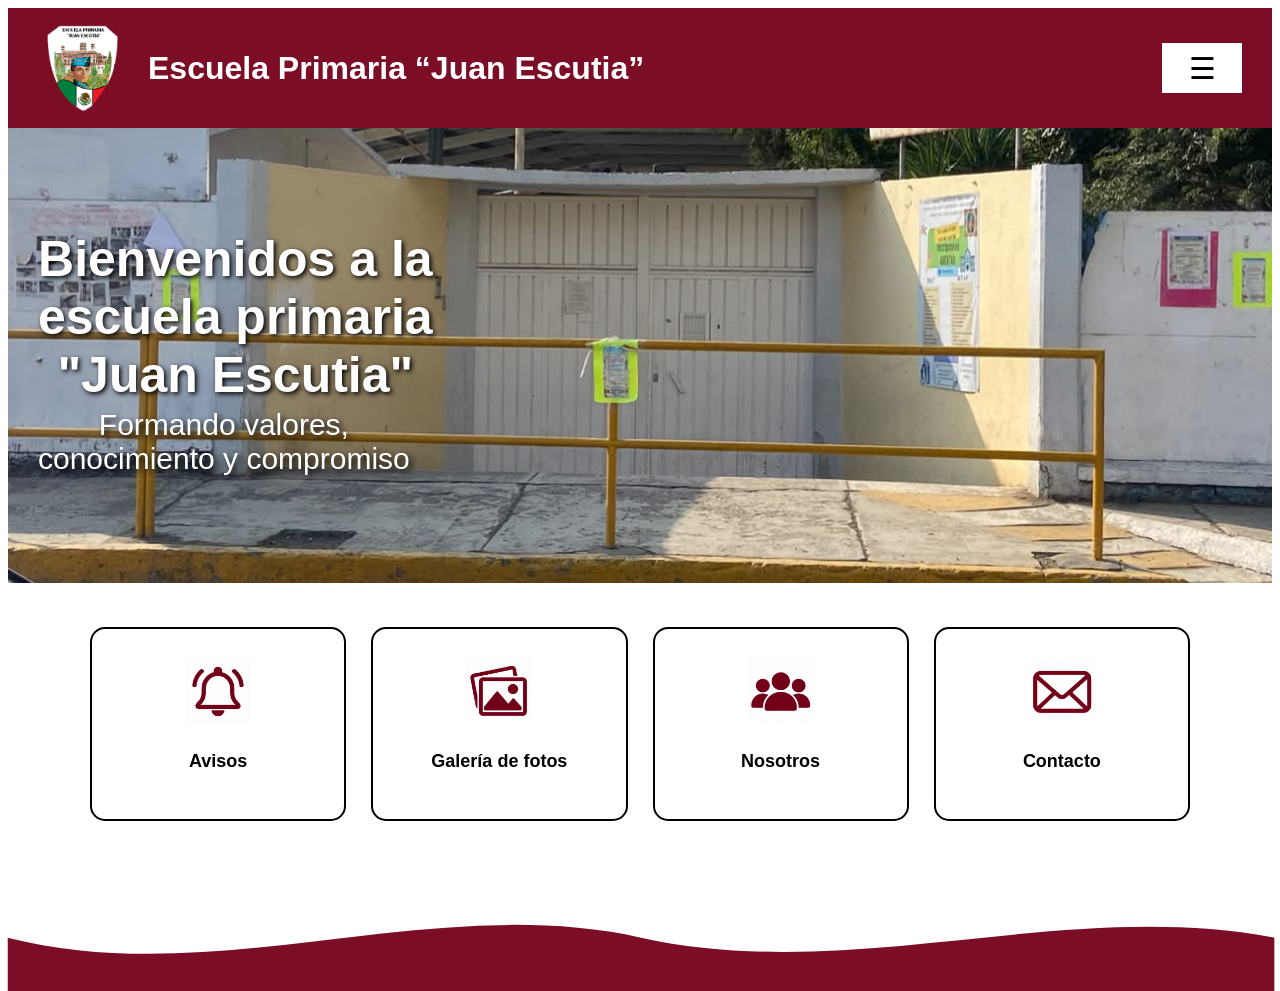
<file: index.html>
<!DOCTYPE html>
<html lang="es">

<head>

    <meta charset="UTF-8">

    <meta name="viewport" content="width=device-width, initial-scale=1.0">

    <title>Escuela Primaria Juan Escutia</title>

    <link rel="stylesheet" href="style.css">

</head>

<body>


    <header class="encabezado">

        <img src="img/logo escuela juan escutia.png"
             alt="Escudo de la escuela">

        <div class="nombre-escuela">

            <h1>Escuela Primaria “Juan Escutia”</h1>

        </div>


    <nav class="menu">

<button class="boton-menu"
onclick="mostrarMenu()">☰</button>

<div class="opciones-menu"

id="opcionesMenu">


        <a href="index.html">Inicio</a>

        <a href="avisos.html">Avisos</a>

        <a href="galeria de fotos.html">Galería de fotos</a>

        <a href="nosotros.html">Nosotros</a>

        <a href="contacto.html">Contacto</a>

    </div>

    </nav>

    </header>

<main>
    <section class="imagen-principal">
        
    <img src="img/foto escuela.jpg" alt="foto principal de la institucion">
    
    <h1>Bienvenidos a la <br>
         escuela primaria <br>
          "Juan Escutia"</h1>

          <p> Formando valores, <br>
        conocimiento y compromiso</p>

    </section>

    <section class="accesos-directos">

    <a href="avisos.html" class="boton-acceso">
        <img src="img/avisos.jpg" alt="Avisos">
        <p>Avisos</p>
    </a>

    <a href="galeria de fotos.html" class="boton-acceso">
        <img src="img/galeria de fotos.jpg" alt="Galería de fotos">
        <p>Galería de fotos</p>
    </a>

    <a href="nosotros.html" class="boton-acceso">
        <img src="img/nosotros.jpg" alt="Nosotros">
        <p>Nosotros</p>
    </a>

    <a href="contacto.html" class="boton-acceso">
        <img src="img/contacto.jpg" alt="Contacto">
        <p>Contacto</p>
    </a>

</section>

    <div class="decoracion-inferior">
    <svg viewBox="0 0 1440 150" preserveAspectRatio="none">
        <path d="M0,70 C240,150 480,0 720,70 C960,140 1200,10 1440,70 L1440,150 L0,150 Z"
        fill="#7B0D26"/>
    </svg>
</div>


</main>

    

<script src="script.js"></script>

</body>

</html>
</file>
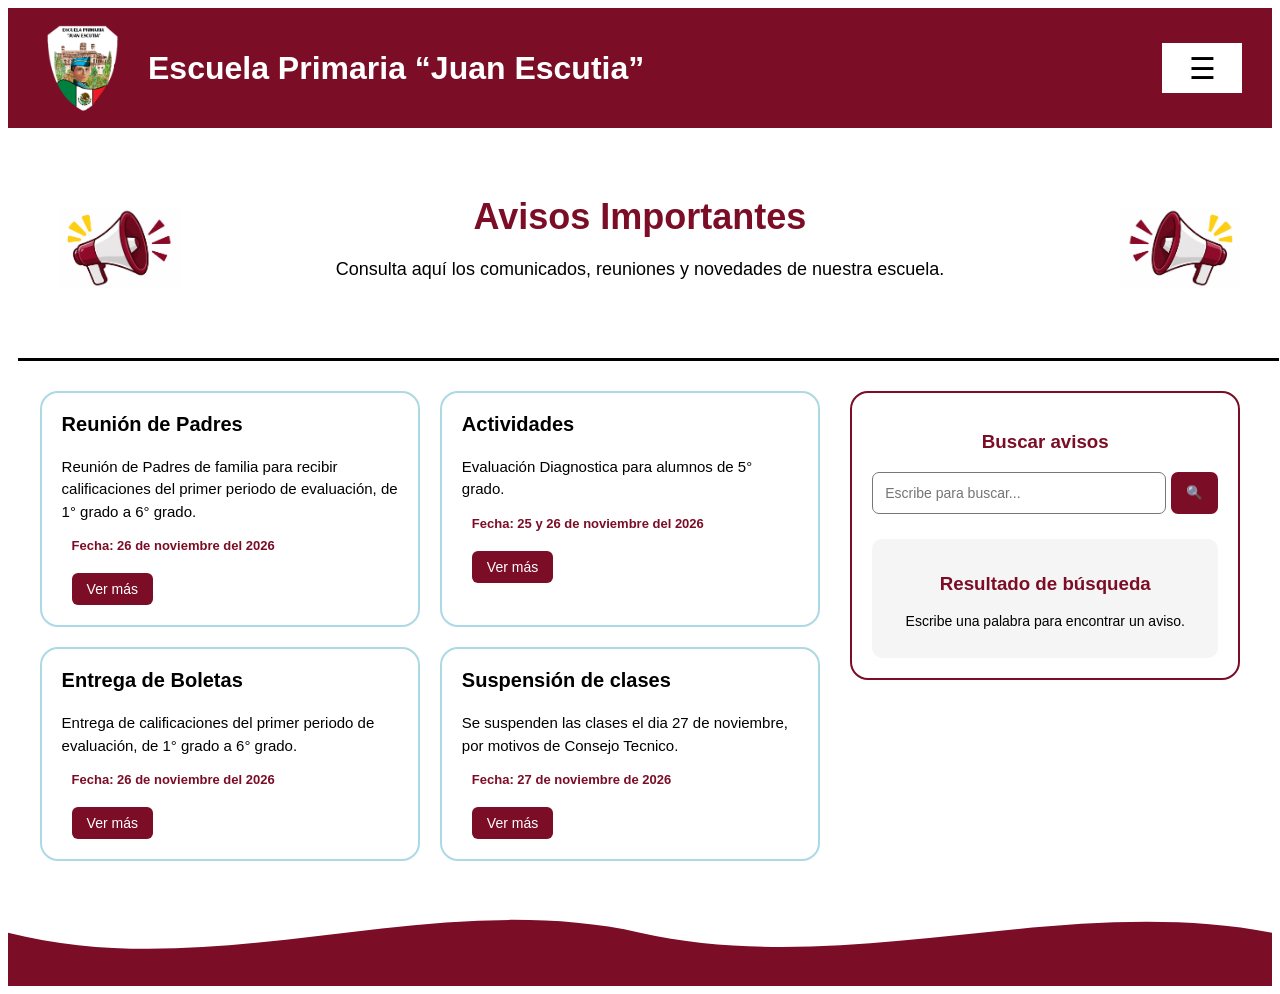
<file: avisos.html>
<!DOCTYPE html>
<html lang="es">
<head>
    <meta charset="UTF-8">
    <meta name="viewport" content="width=device-width, initial-scale=1.0">

    <title>Avisos - Escuela Juan Escutia</title>

    <link rel="stylesheet" href="style.css">
    <link rel="stylesheet" href="avisos.css">
</head>

<body>

    <header class="encabezado">

        <img src="img/logo escuela juan escutia.png"
             alt="Escudo de la escuela">

        <div class="nombre-escuela">

            <h1>Escuela Primaria “Juan Escutia”</h1>

        </div>


    <nav class="menu">

<button class="boton-menu"
onclick="mostrarMenu()">☰</button>

<div class="opciones-menu"

id="opcionesMenu">


        <a href="index.html">Inicio</a>

        <a href="avisos.html">Avisos</a>

        <a href="galeria de fotos.html">Galería de fotos</a>

        <a href="nosotros.html">Nosotros</a>

        <a href="contacto.html">Contacto</a>

    </div>

    </nav>

    </header>

    <main class="pagina-avisos">

        <section class="presentacion-avisos">

            <img src="img/megafono 1.jpg" alt="Escudo escolar">

            <div class="texto-avisos">
                <h2>Avisos Importantes</h2>

                <p>
                    Consulta aquí los comunicados, reuniones
                    y novedades de nuestra escuela.
                </p>
            </div>

            <img src="img/megafono 2.jpg" alt="Instalaciones escolares">

        </section>

        <div class="linea-separadora"></div>

        <section class="contenido-avisos">

            <div class="lista-avisos">

                <article class="tarjeta-aviso">
                    <h3>Reunión de Padres</h3>
                    <p class="descripcion"> 
                    Reunión de Padres de familia para recibir calificaciones del primer periodo de evaluación, de 1° grado a 6° grado.
                    </p>
                    <span>Fecha: 26 de noviembre del 2026</span>

                    <button class="boton-ver-mas"
                    onclick="mostrarMas (this)">Ver más
                </button>

                </article>

                 <article class="tarjeta-aviso">
                    <h3>Actividades</h3>
                    <p class="descripcion"> 
                    Evaluación Diagnostica para alumnos de 5° grado.
                    </p>
                    <span>Fecha: 25 y 26 de noviembre del 2026</span>

                    <button class="boton-ver-mas"
                    onclick="mostrarMas (this)">Ver más
                </button>

                </article>

                

                <article class="tarjeta-aviso">
                    <h3>Entrega de Boletas</h3>
                   <p class="descripcion"> 
                        Entrega de calificaciones del primer periodo de evaluación, de 1° grado a 6° grado.
                    </p>
                    <span>Fecha: 26 de noviembre del 2026</span>

                    <button class="boton-ver-mas"
                    onclick="mostrarMas (this)">Ver más
                </button>
                </article>

                 <article class="tarjeta-aviso">
                    <h3>Suspensión de clases</h3>
                    <p class="descripcion"> 
                    Se suspenden las clases el dia 27 de noviembre, por motivos de Consejo Tecnico.
                    </p>
                    <span>Fecha: 27 de noviembre de 2026</span>

                    <button class="boton-ver-mas"
                    onclick="mostrarMas (this)">Ver más
                </button>

                </article>

                
            </div>

            <aside class="buscador-avisos">

                <h3>Buscar avisos</h3>

                <div class="campo-busqueda">
                    <input
                        type="text"
                        id="buscarAviso"
                        placeholder="Escribe para buscar..."
                    >

                    <button type="button" onclick="buscarAvisos()">
                        🔍
                    </button>
                </div>

                <div id="resultadoBusqueda">
                    <h3>Resultado de búsqueda</h3>
                    <p>Escribe una palabra para encontrar un aviso.</p>
                </div>

            </aside>

        </section>

    </main>

    <div class="ola-inferior">
        <svg viewBox="0 0 1440 150" preserveAspectRatio="none">
            <path
                d="M0,70 C240,150 480,0 720,70 C960,140 1200,10 1440,70 L1440,150 L0,150 Z"
                fill="#7B0D26"/>
        </svg>
    </div>
<script src="script.js"></script>
<script src="avisos.js"></script>
</body>

</html>
</file>
<file: style.css>
body {
    font-family: Arial, sans-serif;
    background: white;
}


.encabezado {

    background-color: #7B0D26;
    color: white;

    display: flex;
    align-items: center;

    padding: 15px 30px;
    gap: 20px;

}

.encabezado img {

    width: 90px;
    height: 90px;

    object-fit: contain;

}



.nombre-escuela {

    flex: 1;

}


.menu {

    background-color: white;

    display: flex;
    justify-content: center;
    align-items: center;

    flex-wrap: wrap;
    padding: 15px;
    gap: 30px;

}

.menu a {

    color: #7B0D26;

    text-decoration: none;

    font-size: 16px;
    font-weight: bold;

    transition: 0.3s;

}


.menu a:hover {

    color: black;

}


@media (max-width: 600px) {


    .encabezado {

        padding: 12px;

    }

    .encabezado img {

        width: 70px;
        height: 70px;

    }

    .nombre-escuela h1 {

        font-size: 20px;

    }

    .imagen-principal img {
        width: 90%;
       
    }

    .imagen-principal h1 { 
        font-size: 22px;

    }

    .imagen-principal p {
        font-size: 15px;

    }

    .menu {

        gap: 15px;

    }

    .menu a {

        font-size: 13px;

    }

    

}


.menu {
    position: relative;
    display: flex;
    justify-content: flex-end;
    padding: 15px 30px;
    
}

.boton-menu {
    margin-left: auto;
    flex-shrink: 0;

    background-color: #ffffff;
    color: black;
    border: black;
    padding: 5px;
    width: 20px;
    height: 20px;
    font-size: 30px;
    cursor: pointer;
    border-radius: 5px;
    display: flex;
    align-items: center;
    justify-content: center;
}

.opciones-menu {
    display: none;
    position: absolute;
    top: 60px;
    right: 30px;
    background-color: white;
    min-width: 180px;
    box-shadow: 0 4px 10px rgba(0,0,0,0.2);
    border-radius: 5px;
    z-index: 10;
}

.opciones-menu a {
    display: block;
    padding: 12px;
    color: #7B0D26;
    text-decoration: none;
    font-weight: bold;
}

.opciones-menu a:hover {
    background-color: #f2e5e9;
}

.opciones-menu.activo {
    display: block;
}

.imagen-principal { 
    width: 100;
    position: relative;
    text-align: center;
    
    
}

.imagen-principal img { 
    width: 100%;
    max-width: 650%;
    height: auto;
    aspect-ratio: 25 / 9;
    object-fit: cover;
    
}

.imagen-principal h1 {
    position: absolute;
    font-size: 50px;
    top: 60px;
    left: 30px;
    color: white;
    text-shadow: 2px 2px 5px black;
  
}

.imagen-principal p {
    position: absolute;
    top: 250px;
    left: 30px;
    color: #ffffff;
    font-size: 30px;
    text-shadow: 3px 3px 6px black;
   
}

.linea-separadora2 {
    width: 99%;
    height: 4px;
    background-color: black;
    margin: 15px 0 30px;
    position: absolute;
    top: 99%;
}


.accesos-directos {

    display: grid;

    grid-template-columns: repeat(4, 1fr);

    gap: 25px;

    width: 90%;

    max-width: 1100px;

    margin: 40px auto;

}

/* DISEÑO DE LOS BOTONES */

.boton-acceso {

    background-color: white;

    border: 2px solid black;

    border-radius: 15px;

    min-height: 150px;

    padding: 20px;

    display: flex;

    flex-direction: column;

    align-items: center;

    justify-content: center;

    text-decoration: none;

    color: black;

    transition: 0.3s;

}

/* IMÁGENES DE LOS BOTONES */

.boton-acceso img {

    width: 65px;

    height: 65px;

    object-fit: contain;

    margin-bottom: 10px;

}

/* TEXTO DE LOS BOTONES */

.boton-acceso p {

    font-size: 18px;

    font-weight: bold;

    text-align: center;

}

/* EFECTO AL PASAR EL CURSOR */

.boton-acceso:hover {

    background-color: #7B0D26;

    color: white;

    transform: scale(1.05);
}


.decoracion-inferior {
    width: 99%;
    height: 100px;
    position: absolute;
    margin-top: 30px;
    transform: translate(-0.5px);
    overflow: hidden;
}

.decoracion-inferior svg {
    width: 100%;
    height: 100%;
    display: block;
}

/* ==================================
   ADAPTACIÓN PARA CELULARES
================================== */

@media (max-width: 600px) {

    * {
        box-sizing: border-box;
    }

    html, body {
        width: 100%;
        max-width: 100%;
        margin: 0;
        overflow-x: hidden;
    }

    img {
        max-width: 100%;
    }

    .encabezado {
        width: 100%;
        padding: 12px;
        gap: 10px;
    }

    .encabezado img {
        width: 65px;
        height: 65px;
        flex-shrink: 0;
    }

    .nombre-escuela {
        min-width: 0;
    }

    .nombre-escuela h1 {
        font-size: 19px;
        line-height: 1.3;
    }

    .menu {
        padding: 10px;
        gap: 10px;
        flex-shrink: 0;
    }

    .boton-menu {
        width: 45px;
        height: 45px;
        font-size: 27px;
    }

    .opciones-menu {
        right: 5px;
        top: 55px;
        min-width: 170px;
    }

    .imagen-principal {
        width: 100%;
        overflow: hidden;
    }

    .imagen-principal img {
        width: 100%;
        max-width: 100%;
        display: block;
        height: auto;
    }

    .imagen-principal h1 {
        top: 12%;
        left: 4%;
        right: 4%;
        font-size: clamp(23px, 6vw, 34px);
        line-height: 1.2;
    }

    .imagen-principal p {
        top: 55%;
        left: 4%;
        right: 4%;
        font-size: clamp(14px, 3.8vw, 19px);
        line-height: 1.4;
    }

    .linea-separadora2 {
        position: relative;
        top: auto;
        width: 100%;
        margin: 15px 0;
    }

    .accesos-directos {
        width: 94%;
        max-width: 100%;
        grid-template-columns: repeat(2, minmax(0, 1fr));
        gap: 12px;
        margin: 25px auto;
    }

    .boton-acceso {
        min-width: 0;
        min-height: 140px;
        padding: 12px;
    }

    .boton-acceso img {
        width: 55px;
        height: 55px;
    }

    .boton-acceso p {
        font-size: 15px;
    }

    .decoracion-inferior {
        position: relative;
        width: 100%;
        height: 80px;
        margin-top: 25px;
        transform: none;
    }

}

/* AJUSTES PARA CELULARES */
@media screen and (max-width: 600px) {

    * {
        box-sizing: border-box;
    }

    body {
        margin: 0;
        width: 100%;
        overflow-x: hidden;
    }

    /* ENCABEZADO */
    .encabezado {
        display: flex;
        align-items: center;
        gap: 10px;
        padding: 12px;
        width: 100%;
    }

    .encabezado img {
        width: 55px;
        height: 55px;
        flex-shrink: 0;
    }

    .nombre-escuela {
        flex: 1;
        min-width: 0;
    }

    .nombre-escuela h1 {
        font-size: 18px;
        line-height: 1.2;
        margin: 0;
    }

    .menu {
        padding: 0;
        flex-shrink: 0;
    }

    .boton-menu {
        width: 48px;
        height: 48px;
        font-size: 26px;
    }

    .opciones-menu {
        right: 0;
        top: 55px;
    }

    /* IMAGEN PRINCIPAL */
    .imagen-principal {
        width: 100%;
        overflow: hidden;
    }

    .imagen-principal img {
        display: block;
        width: 100%;
        max-width: 100%;
        aspect-ratio: 16 / 9;
        object-fit: cover;
    }

    .imagen-principal h1 {
        position: absolute;
        top: 15%;
        left: 5%;
        right: 5%;
        margin: 0;
        font-size: 25px;
        line-height: 1.15;
        text-align: center;
    }

    .imagen-principal p {
        position: absolute;
        top: 65%;
        left: 5%;
        right: 5%;
        margin: 0;
        font-size: 16px;
        line-height: 1.3;
        text-align: center;
    }

    /* ACCESOS DIRECTOS */
    .accesos-directos {
        display: grid;
        grid-template-columns: repeat(2, minmax(0, 1fr));
        gap: 15px;
        width: calc(100% - 32px);
        margin: 25px auto;
    }

    .boton-acceso {
        min-width: 0;
        min-height: 150px;
        padding: 12px 8px;
    }

    .boton-acceso img {
        width: 55px;
        height: 55px;
    }

    .boton-acceso p {
        font-size: 16px;
        margin: 0;
        text-align: center;
    }

    /* DECORACIÓN INFERIOR */
    .decoracion-inferior {
        position: relative;
        width: 100%;
        height: 80px;
        margin: 30px 0 0;
        transform: none;
    }
}
</file>
<file: avisos.css>
.pagina-avisos {

    width: 95%;

    max-width: 1300px;

    margin: auto;

    padding: 25px 15px;

}

/* PRESENTACIÓN */

.presentacion-avisos {

    display: grid;

    grid-template-columns: 120px 1fr 120px;

    align-items: center;

    gap: 25px;

    text-align: center;

    padding: 25px 10px;

}

.presentacion-avisos img {

    width: 100%;

    max-width: 300%;

    height: 120px;

    object-fit: contain;

    margin: 10px;

}

.texto-avisos h2 {

    font-size: clamp(25px, 3vw, 36px);

    color: #7B0D26;

    margin: 0 0 15px;

}

.texto-avisos p {

    font-size: 18px;

    color: black;

    line-height: 1.5;

}

/* LÍNEA SEPARADORA */

.linea-separadora {

    width: 105%;
    height: 2.5px;
    background-color: black;
    margin: 15px 0 30px;
    margin-left: calc(51.5% - 50vw);

}

/* CONTENIDO INFERIOR */

.contenido-avisos {

    display: grid;

    grid-template-columns: 2fr 1fr;

    gap: 30px;

    align-items: start;

}

/* TARJETAS DE AVISOS */

.lista-avisos {

    display: grid;

    grid-template-columns: repeat(2, 1fr);

    gap: 20px;

}

.tarjeta-aviso {

    border: 2px solid lightblue;

    border-radius: 18px;

    padding: 20px;

    background-color: white;

    min-height: 170px;

    position: relative;

    overflow: visible;

    min-width: 0;
}

.tarjeta-aviso h3 {

    color: li;

    font-size: 20px;

    margin-top: 0;

}

.tarjeta-aviso p {

    font-size: 15px;

    line-height: 1.5;

    color: black;

    overflow-wrap: anywhere;

    white-space: normal;

}

.tarjeta-aviso span {

    font-size: 13px;

    color: #7B0D26;

    font-weight: bold;
    display: block;
    margin-top: 15px;

    margin-left: 10px;

}

/* Tarjetas de avisos */
.tarjeta-aviso {
    position: relative;
    overflow: visible;
    min-width: 0;
}

.tarjeta-aviso .descripcion {
    display: -webkit-box;
    -webkit-box-orient: vertical;
    -webkit-line-clamp: 4;
    overflow: hidden;
    overflow-wrap: anywhere;
}

/* Mostrar información */
.tarjeta-aviso.abierto .descripcion {
    display: block;
    overflow: visible;
}

/* Botón */
.boton-ver-mas {
    background-color: #7B0D26;
    color: white;
    border: none;
    padding: 8px 15px;
    border-radius: 6px;
    cursor: pointer;
    margin-top: 20px;
    font-size: 14px;
    margin-left: 10px;

}

/* BUSCADOR */

.buscador-avisos {

    border: 2px solid #7B0D26;

    border-radius: 18px;

    padding: 20px;

    background-color: white;
}

.buscador-avisos h3 {

    color: #7B0D26;

    text-align: center;

}

.campo-busqueda {

    display: flex;

    width: 100%;

    gap: 5px;

}

.campo-busqueda input {

    width: 100%;

    min-width: 0;

    padding: 12px;

    border: 1px solid #777777;

    border-radius: 7px;

    font-size: 14px;

}

.campo-busqueda button {

    background-color: #7B0D26;

    color: white;

    border: none;

    border-radius: 7px;

    padding: 10px 15px;

    cursor: pointer;

}

#resultadoBusqueda {

    margin-top: 25px;

    padding: 15px;

    background-color: #f5f5f5;

    border-radius: 10px;

    text-align: center;

}

#resultadoBusqueda p {

    font-size: 14px;

}


.boton-inicio {

    background-color: white;

    color: #7B0D26;

    padding: 10px 16px;

    border-radius: 6px;

    text-decoration: none;

    font-weight: bold;

    flex-shrink: 0;

}


.ola-inferior {

    width: 100%;

    height: 100px;

    overflow: hidden;

    background-color: white;

}

.ola-inferior svg {

    width: 100%;

    height: 100%;

    display: block;
}

/* ==================================
   AVISOS - DISEÑO PARA CELULARES
================================== */

@media (max-width: 600px) {

    .pagina-avisos {
        width: 100%;
        max-width: 100%;
        padding: 15px 12px;
    }

    .presentacion-avisos {
        grid-template-columns: 55px minmax(0, 1fr) 55px;
        gap: 8px;
        padding: 15px 0;
    }

    .presentacion-avisos img {
        width: 55px;
        max-width: 100%;
        height: 65px;
        margin: 0;
    }

    .texto-avisos h2 {
        font-size: 24px;
    }

    .texto-avisos p {
        font-size: 14px;
        line-height: 1.4;
    }

    .linea-separadora {
        width: 100%;
        margin: 15px 0 25px;
        margin-left: 0;
    }

    .contenido-avisos {
        grid-template-columns: minmax(0, 1fr);
        gap: 20px;
    }

    .lista-avisos {
        grid-template-columns: minmax(0, 1fr);
        gap: 15px;
        width: 100%;
    }

    .tarjeta-aviso {
        width: 100%;
        min-width: 0;
        min-height: 0;
        padding: 18px;
        overflow-wrap: anywhere;
    }

    .tarjeta-aviso h3 {
        font-size: 19px;
    }

    .tarjeta-aviso p {
        font-size: 15px;
    }

    .tarjeta-aviso span {
        margin-left: 0;
    }

    .boton-ver-mas {
        margin-left: 0;
    }

    .buscador-avisos {
        width: 100%;
        min-width: 0;
        padding: 15px;
    }

    .campo-busqueda {
        width: 100%;
    }

    .campo-busqueda input {
        min-width: 0;
    }

    .ola-inferior {
        width: 100%;
        height: 75px;
    }

}
</file>
